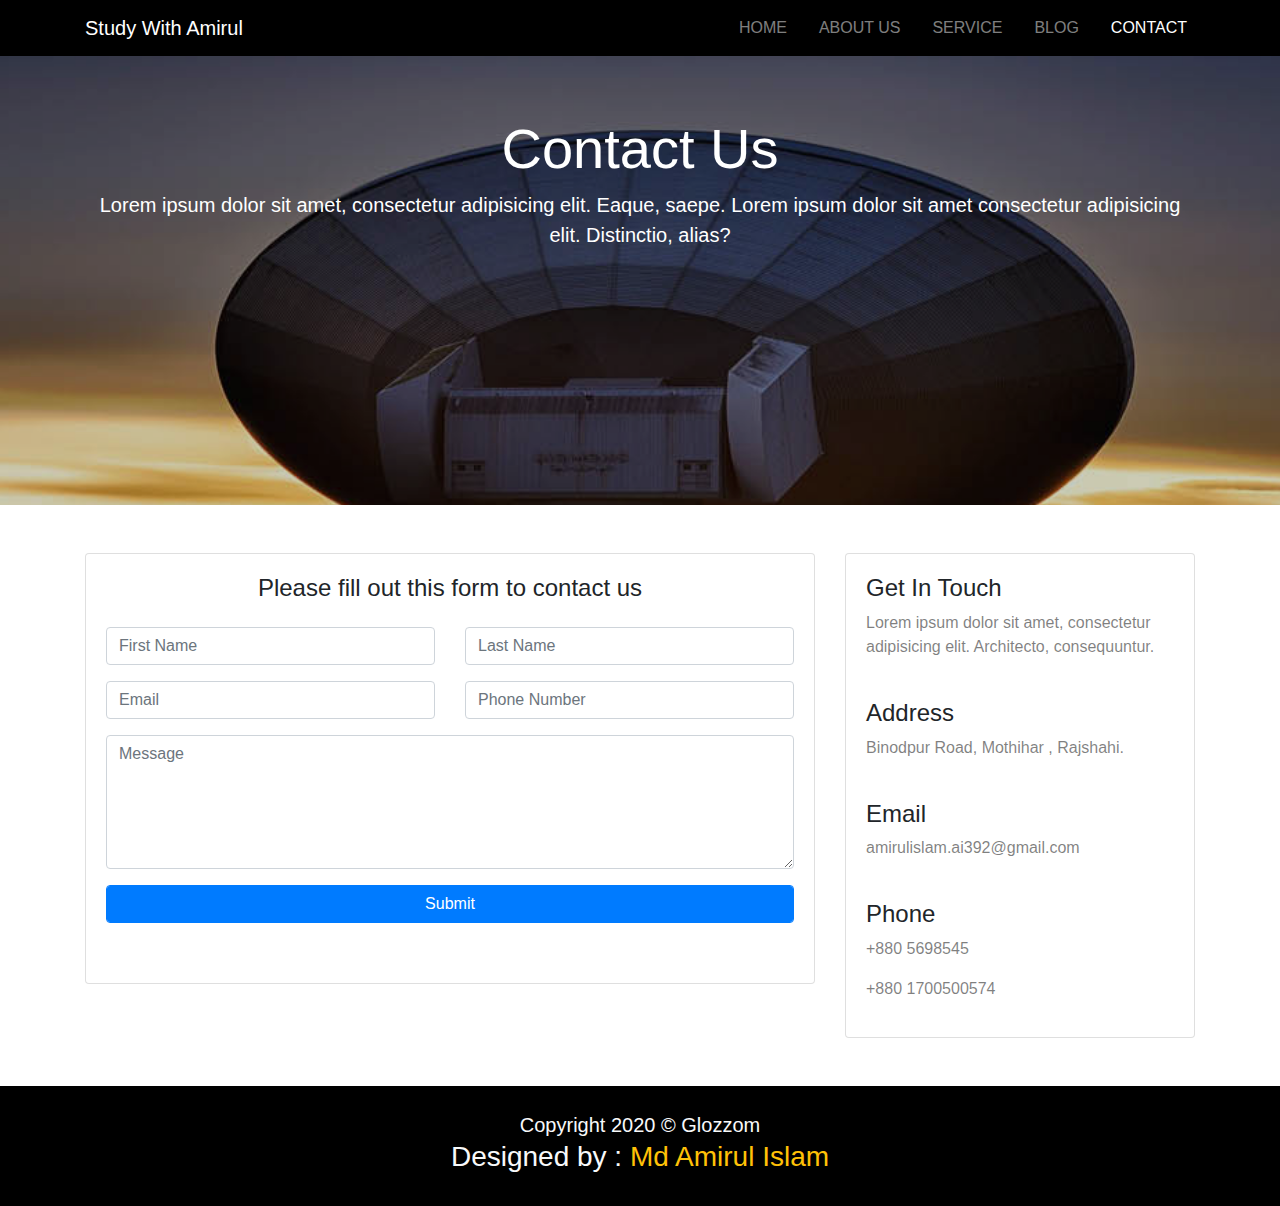
<file: contact.html>
<!DOCTYPE html>
<html lang="en">

<head>
  <meta charset="UTF-8">
  <meta name="viewport" content="width=device-width, initial-scale=1.0">
  <meta http-equiv="X-UA-Compatible" content="ie=edge">
  <link rel="shortcut icon" href="img/icon.png" type="image/x-icon">
  <link rel="stylesheet" href="fonts/css/all.min.css">
  <link rel="stylesheet" href="css/bootstrap.min.css">
  <link rel="stylesheet" href="css/navbar-fixed.css">
  <link rel="stylesheet" href="css/style.css">
  
  
  <title>Contact - Study With Amirul</title>
</head>

<body>


  <!--Navbar setup -->
  <nav class="navbar navbar-dark navbar-expand-md fixed-top">
    <div class="container">
      <a class="navbar-brand" href="index.html">Study With Amirul</a>
      <button class="navbar-toggler" data-target="#navbar1" data-toggle="collapse"><span
          class="navbar-toggler-icon"></span></button>
      <div class="collapse navbar-collapse" id="navbar1">
        <ul class="navbar-nav ml-auto">
          <li class="nav-item"><a class="nav-link" href="index.html">HOME</a></li>
          <li class="nav-item"><a class="nav-link" href="about.html">ABOUT US</a></li>
          <li class="nav-item"><a class="nav-link" href="service.html">SERVICE</a></li>
          <li class="nav-item"><a class="nav-link" href="blog.html">BLOG</a></li>
          <li class="active nav-item"><a class="nav-link" href="contact.html">CONTACT</a></li>
        </ul>
      </div>
    </div>
  </nav>
  <!--Navbar setup End-->



<!--Contact Page header-->
<section id="contact-header" class="page-header text-center">
  <div class="dark-overlay"> 
      <div class="container">
          <div class="row">
              <div class="col">
                  <h2 class="display-4">Contact Us</h2>
                  <p class="lead">
                      Lorem ipsum dolor sit amet, consectetur adipisicing elit. Eaque, saepe.
                      Lorem ipsum dolor sit amet consectetur adipisicing elit. Distinctio, alias?
                  </p>
              </div>
          </div>
      </div>
  </div>
</section>
<!--Contact Page header End-->







<!--Contact Portion-->
<section id="send-sms-portion" class="text-center my-5">
  <div class="container">
    <div class="row">
      <div class="col-lg-8">
        <div>
          <div class="card">
            <div class="card-body">
              <h4>Please fill out this form to contact us</h4>
              <form action="">
                <div class="row my-4">
                  <div class="col-lg-6">
                    <div class="form-group">
                      <input class="form-control" type="text" placeholder="First Name">
                    </div>
                  </div>
                  <div class="col-lg-6">
                    <div class="form-group">
                      <input class="form-control" type="text" placeholder="Last Name">
                    </div>
                  </div>
                  <div class="col-lg-6">
                    <div class="form-group">
                      <input class="form-control" type="email" placeholder="Email">
                    </div>
                  </div>
                  <div class="col-lg-6">
                    <div class="form-group">
                      <input class="form-control" type="text" placeholder="Phone Number">
                    </div>
                  </div>
                  <div class="col-12">
                    <div class="form-group">
                      <textarea class="form-control" rows="5" placeholder="Message"></textarea>
                    </div>
                  </div>
                  <div class="col-12">
                    <div class="form-group">
                      <input class="btn btn-primary form-control" type="submit">
                    </div>
                  </div>
                </div>
              </form>
            </div>
          </div>
        </div>
      </div>
      <div id="contact-text" class="col-lg-4 text-left">
        <div class="card">
          <div class="card-body">
            <h4>Get In Touch</h4>
            <p>
              Lorem ipsum dolor sit amet, consectetur adipisicing elit. Architecto, consequuntur.
            </p>
            <br>
            <h4>Address</h4>
            <p>

              Binodpur Road, Mothihar , Rajshahi.
            </p>
            <br>
            <h4>Email</h4>
            <p>amirulislam.ai392@gmail.com</p>
            <br>
            <h4>Phone</h4>
            <p>
              +880 5698545
            </p>
            <p>
              +880 1700500574
            </p>
          </div>
        </div>
      </div>
    </div>
  </div>
</section>
<!--Contact Portion End-->









   <!-- Footer -->
   <footer id="copyright" class="py-4 text-light text-center">
    <div class="container">
      <div class="row">
        <div class="col">
          <p class="lead mb-0">Copyright 2020 &copy; Glozzom</p>
          <h3>Designed by : <span class="text-warning">Md Amirul Islam</span> </h3>
        </div>
      </div>
    </div>
  </footer>




  <script src="js/jquery.min.js"></script>
  <script src="js/popper.min.js"></script>
  <script src="js/bootstrap.min.js"></script>
  <script src="js/navbar-fixed.js"></script>

</body>

</html>
</file>
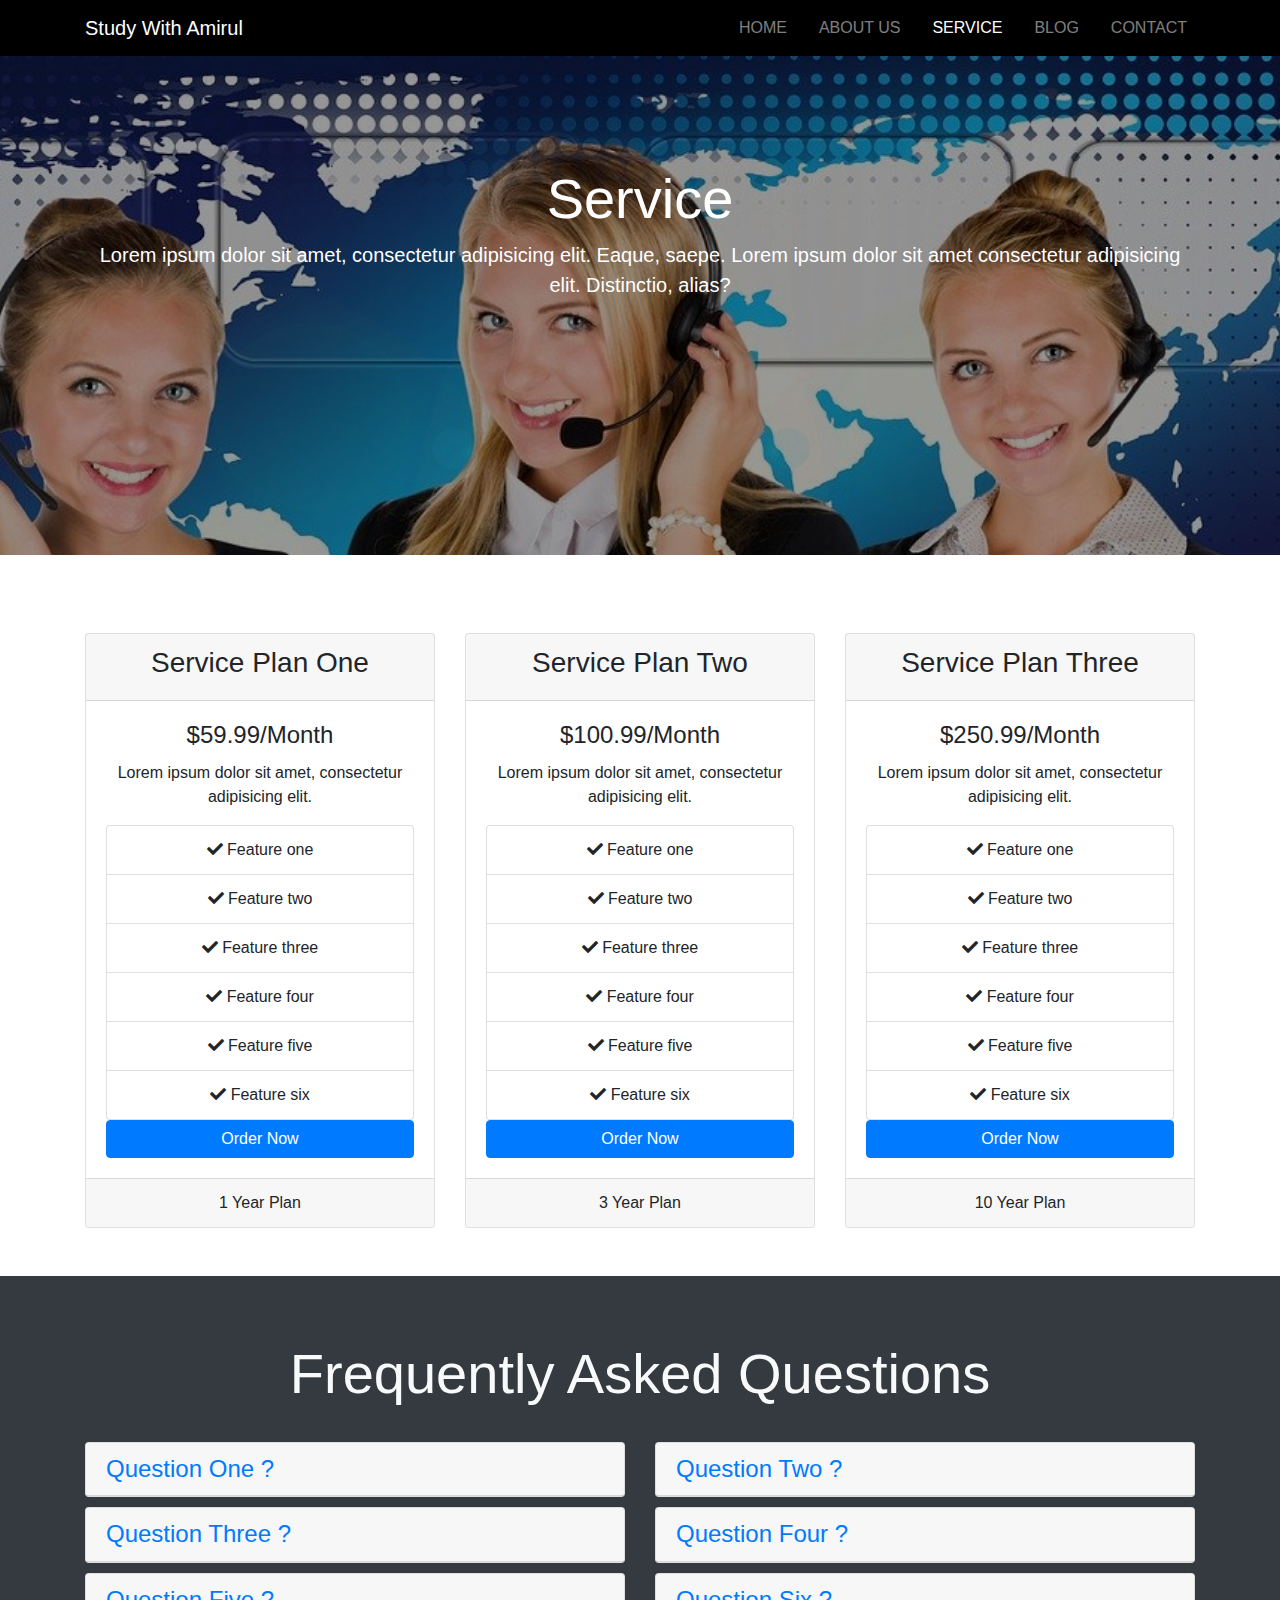
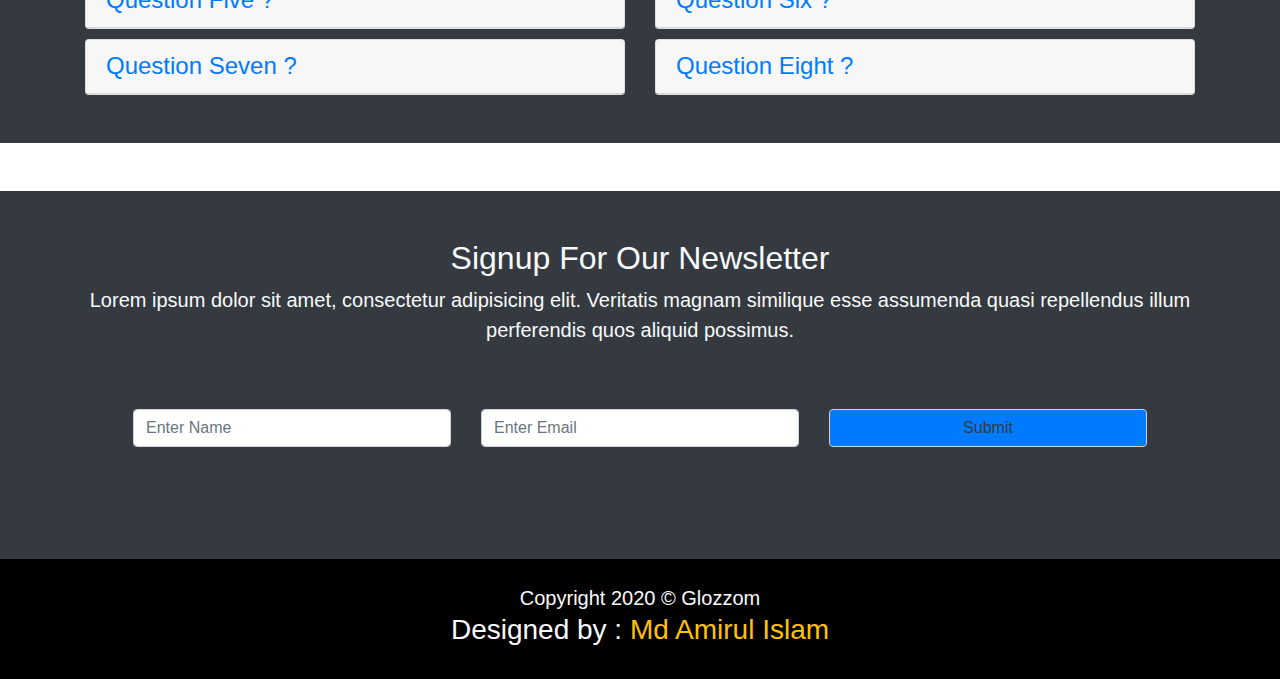
<file: service.html>
<!DOCTYPE html>
<html lang="en">

<head>
  <meta charset="UTF-8">
  <meta name="viewport" content="width=device-width, initial-scale=1.0">
  <meta http-equiv="X-UA-Compatible" content="ie=edge">
  <link rel="shortcut icon" href="img/icon.png" type="image/x-icon">
  <link rel="stylesheet" href="fonts/css/all.min.css">
  <link rel="stylesheet" href="css/bootstrap.min.css">
  <link rel="stylesheet" href="css/style.css">
  
  
  <title>Service - Study With Amirul</title>
</head>

<body>


  <!--Navbar setup -->
  <nav class="navbar navbar-dark navbar-expand-md fixed-top">
    <div class="container">
      <a class="navbar-brand" href="index.html">Study With Amirul</a>
      <button class="navbar-toggler" data-target="#navbar1" data-toggle="collapse"><span
          class="navbar-toggler-icon"></span></button>
      <div class="collapse navbar-collapse" id="navbar1">
        <ul class="navbar-nav ml-auto">
          <li class="nav-item"><a class="nav-link" href="index.html">HOME</a></li>
          <li class="nav-item"><a class="nav-link" href="about.html">ABOUT US</a></li>
          <li class="active nav-item"><a class="nav-link" href="service.html">SERVICE</a></li>
          <li class="nav-item"><a class="nav-link" href="blog.html">BLOG</a></li>
          <li class="nav-item"><a class="nav-link" href="contact.html">CONTACT</a></li>
        </ul>
      </div>
    </div>
  </nav>
  <!--Navbar setup End-->


<!--Service Page header-->
<section id="service-header" class="page-header text-center">
  <div class="dark-overlay"> 
      <div class="container">
          <div class="row">
              <div class="col">
                  <h2 class="display-4">Service</h2>
                  <p class="lead">
                      Lorem ipsum dolor sit amet, consectetur adipisicing elit. Eaque, saepe.
                      Lorem ipsum dolor sit amet consectetur adipisicing elit. Distinctio, alias?
                  </p>
              </div>
          </div>
      </div>
  </div>
</section>
<!--Service Page header End-->


  

<!--Service plane-->
<section id="Service-plane" class="my-5 text-center">
  <div class="container">
    <div class="row">
      <div class="col-lg-4 col-md-6">
        <div class="card">
          <div class="card-header">
            <h3>Service Plan One</h3>
          </div>
          <div class="card-body">
            <h4 class="card-title">$59.99/Month</h4>
            <p class="card-text">Lorem ipsum dolor sit amet, consectetur adipisicing elit.
            </p>
            <ul class="list-group">
              <li class="list-group-item"><i class="fas fa-check"></i> Feature one</li>
              <li class="list-group-item"><i class="fas fa-check"></i> Feature two</li>
              <li class="list-group-item"><i class="fas fa-check"></i> Feature three</li>
              <li class="list-group-item"><i class="fas fa-check"></i> Feature four</li>
              <li class="list-group-item"><i class="fas fa-check"></i> Feature five</li>
              <li class="list-group-item"><i class="fas fa-check"></i> Feature six</li>
            </ul>
            <button class="btn btn-primary w-100 ">Order Now</button>
          </div>
          <div class="card-footer">
            1 Year Plan
          </div>
        </div>
      </div>
      <div class="col-lg-4 col-md-6">
        <div class="card">
          <div class="card-header">
            <h3>Service Plan Two</h3>
          </div>
          <div class="card-body">
            <h4 class="card-title">$100.99/Month</h4>
            <p class="card-text">Lorem ipsum dolor sit amet, consectetur adipisicing elit.
            </p>
            <ul class="list-group">
              <li class="list-group-item"><i class="fas fa-check"></i> Feature one</li>
              <li class="list-group-item"><i class="fas fa-check"></i> Feature two</li>
              <li class="list-group-item"><i class="fas fa-check"></i> Feature three</li>
              <li class="list-group-item"><i class="fas fa-check"></i> Feature four</li>
              <li class="list-group-item"><i class="fas fa-check"></i> Feature five</li>
              <li class="list-group-item"><i class="fas fa-check"></i> Feature six</li>
            </ul>
            <button class="btn btn-primary w-100 ">Order Now</button>
          </div>
          <div class="card-footer">
            3 Year Plan
          </div>
        </div>
      </div>
      <div class="col-lg-4 col-md-6">
        <div class="card">
          <div class="card-header">
            <h3>Service Plan Three</h3>
          </div>
          <div class="card-body">
            <h4 class="card-title">$250.99/Month</h4>
            <p class="card-text">Lorem ipsum dolor sit amet, consectetur adipisicing elit.
            </p>
            <ul class="list-group">
              <li class="list-group-item"><i class="fas fa-check"></i> Feature one</li>
              <li class="list-group-item"><i class="fas fa-check"></i> Feature two</li>
              <li class="list-group-item"><i class="fas fa-check"></i> Feature three</li>
              <li class="list-group-item"><i class="fas fa-check"></i> Feature four</li>
              <li class="list-group-item"><i class="fas fa-check"></i> Feature five</li>
              <li class="list-group-item"><i class="fas fa-check"></i> Feature six</li>
            </ul>
            <button class="btn btn-primary w-100 ">Order Now</button>
          </div>
          <div class="card-footer">
            10 Year Plan
          </div>
        </div>
      </div>
    </div>
  </div>
</section>
<!--Service plane End-->






<section id="accordion" class="py-5">
  <div class="container">
    <div class="row text-center py-3 text-light">
      <div class="col">
        <h2 class="display-4">Frequently Asked Questions</h2>
      </div>
    </div>
    <div class="row">
      <div  class="col-lg-6">
        <div class="card">
          <div class="card-header">
            <a href="#q1" data-toggle="collapse" data-parent="#accordion">
              <h4 class="mb-0">Question One ?</h4>
            </a>
          </div>
          <div id="q1" class="collapse p-3">
              <p class="lead">
                Lorem ipsum dolor sit amet consectetur, adipisicing elit. Alias eum est quod fugiat, voluptatem sunt excepturi magni commodi ipsa totam et maxime consectetur ipsam officia voluptatum, optio sequi similique deserunt!
              </p>
          </div>
        </div>
      </div>
      <div  class="col-lg-6">
        <div class="card">
          <div class="card-header">
            <a href="#q2" data-toggle="collapse" data-parent="#accordion">
              <h4 class="mb-0">Question Two ?</h4>
            </a>
          </div>
          <div id="q2" class="collapse p-3">
              <p class="lead">
                Lorem ipsum dolor sit amet consectetur, adipisicing elit. Alias eum est quod fugiat, voluptatem sunt excepturi magni commodi ipsa totam et maxime consectetur ipsam officia voluptatum, optio sequi similique deserunt!
              </p>
          </div>
        </div>
      </div>
      <div  class="col-lg-6">
        <div class="card">
          <div class="card-header">
            <a href="#q3" data-toggle="collapse" data-parent="#accordion">
              <h4 class="mb-0">Question Three ?</h4>
            </a>
          </div>
          <div id="q3" class="collapse p-3">
              <p class="lead">
                Lorem ipsum dolor sit amet consectetur, adipisicing elit. Alias eum est quod fugiat, voluptatem sunt excepturi magni commodi ipsa totam et maxime consectetur ipsam officia voluptatum, optio sequi similique deserunt!
              </p>
          </div>
        </div>
      </div>
      <div  class="col-lg-6">
        <div class="card">
          <div class="card-header">
            <a href="#q4" data-toggle="collapse" data-parent="#accordion">
              <h4 class="mb-0">Question Four ?</h4>
            </a>
          </div>
          <div id="q4" class="collapse p-3">
              <p class="lead">
                Lorem ipsum dolor sit amet consectetur, adipisicing elit. Alias eum est quod fugiat, voluptatem sunt excepturi magni commodi ipsa totam et maxime consectetur ipsam officia voluptatum, optio sequi similique deserunt!
              </p>
          </div>
        </div>
      </div>
      <div  class="col-lg-6">
        <div class="card">
          <div class="card-header">
            <a href="#q5" data-toggle="collapse" data-parent="#accordion">
              <h4 class="mb-0">Question Five ?</h4>
            </a>
          </div>
          <div id="q5" class="collapse p-3">
              <p class="lead">
                Lorem ipsum dolor sit amet consectetur, adipisicing elit. Alias eum est quod fugiat, voluptatem sunt excepturi magni commodi ipsa totam et maxime consectetur ipsam officia voluptatum, optio sequi similique deserunt!
              </p>
          </div>
        </div>
      </div>
      <div  class="col-lg-6">
        <div class="card">
          <div class="card-header">
            <a href="#q6" data-toggle="collapse" data-parent="#accordion">
              <h4 class="mb-0">Question Six ?</h4>
            </a>
          </div>
          <div id="q6" class="collapse p-3">
              <p class="lead">
                Lorem ipsum dolor sit amet consectetur, adipisicing elit. Alias eum est quod fugiat, voluptatem sunt excepturi magni commodi ipsa totam et maxime consectetur ipsam officia voluptatum, optio sequi similique deserunt!
              </p>
          </div>
        </div>
      </div>
      <div  class="col-lg-6">
        <div class="card">
          <div class="card-header">
            <a href="#q7" data-toggle="collapse" data-parent="#accordion">
              <h4 class="mb-0">Question Seven ?</h4>
            </a>
          </div>
          <div id="q7" class="collapse p-3">
              <p class="lead">
                Lorem ipsum dolor sit amet consectetur, adipisicing elit. Alias eum est quod fugiat, voluptatem sunt excepturi magni commodi ipsa totam et maxime consectetur ipsam officia voluptatum, optio sequi similique deserunt!
              </p>
          </div>
        </div>
      </div>
      <div  class="col-lg-6">
        <div class="card">
          <div class="card-header">
            <a href="#q8" data-toggle="collapse" data-parent="#accordion">
              <h4 class="mb-0">Question Eight ?</h4>
            </a>
          </div>
          <div id="q8" class="collapse p-3">
              <p class="lead">
                Lorem ipsum dolor sit amet consectetur, adipisicing elit. Alias eum est quod fugiat, voluptatem sunt excepturi magni commodi ipsa totam et maxime consectetur ipsam officia voluptatum, optio sequi similique deserunt!
              </p>
          </div>
        </div>
      </div>
    </div>
  </div>
</section>






  <!--SignUp Section-->
  <section class="bg-dark text-light text-center mt-5 py-5" id="sign-up-section">
    <div class="container">
      <div class="row">
        <div class="col">
          <h2 class="text-light">Signup For Our Newsletter</h2>
          <p class="lead">
            Lorem ipsum dolor sit amet, consectetur adipisicing elit. Veritatis magnam similique esse assumenda quasi
            repellendus illum perferendis quos aliquid possimus.
          </p>
        </div>
      </div>
      <form action="">
        <div class="row p-md-5">
          <div class="col-lg-4">
            <div class="form-group">
              <input class="form-control" type="text" placeholder="Enter Name">
            </div>
          </div>
          <div class="col-lg-4">
            <div class="form-group">
              <input class="form-control" type="email" placeholder="Enter Email">
            </div>
          </div>
          <div class="col-lg-4">
            <div class="form-group">
              <input class="form-control text-dark bg-primary" type="button" value="Submit">
            </div>
          </div>
        </div>
      </form>
    </div>
  </section>
  <!--SignUp Section End-->






   <!-- Footer -->
   <footer id="copyright" class="py-4 text-light text-center">
    <div class="container">
      <div class="row">
        <div class="col">
          <p class="lead mb-0">Copyright 2020 &copy; Glozzom</p>
          <h3>Designed by : <span class="text-warning">Md Amirul Islam</span> </h3>
        </div>
      </div>
    </div>
  </footer>




  <script src="js/jquery.min.js"></script>
  <script src="js/popper.min.js"></script>
  <script src="js/bootstrap.min.js"></script>

</body>

</html>
</file>
<file: css/navbar-fixed.css>
html, body {
  height: 100%;
}

.container-fluid > .container, .container > .row {
  height: 100%;
}

/* nav */
nav {
  min-height: 3.5rem;
}
nav.fixed-top {
  padding: 0.5rem;
}
nav.bg-primary li a {
  color: #fff !important;
}
nav li a.active {
  padding: .2rem .4rem;
  color: #0275d8 !important;
  background-color: #fff;
  border-radius: .2rem;
  margin: .3rem 0.6rem;
}
nav .navbar-collapse.collapsing ul,
nav .navbar-collapse.show ul {
  margin-top: 3rem;
}
nav .navbar-collapse.collapsing li a,
nav .navbar-collapse.show li a  {
  padding: 0.5rem;
}

nav .navbar-collapse.show li a.active  {
  margin: 0;
}

.navbar-toggler {
  border: 0;
}

.bg-primary {
  color: #fff;
}
</file>
<file: css/style.css>
/* home page */

.navbar {
  background: #000; }

.navbar li {
  padding-left: 1em; }

#showcase {
  color: white;
  margin-top: 55px; }
  #showcase .container {
    margin-top: 100px; }

#showcaseIcon .row .col-lg-4 {
  padding-left: 30px;
  padding-right: 30px; }

.carousel-img-1 {
  min-height: 500px;
  background: url("../img/img-1.jpeg");
  background-size: cover; }

.carousel-img-2 {
  min-height: 500px;
  background: url("../img/img-2.jpg");
  background-size: cover; }

.carousel-img-3 {
  min-height: 500px;
  background: url("../img/img-3.jpg");
  background-size: cover; }

.carousel-img-4 {
  min-height: 500px;
  background: url("../img/img-4.jpg");
  background-size: cover; }

.carousel-img-5 {
  min-height: 500px;
  background: url("../img/img-5.jpg");
  background-size: cover; }

#getStarted {
  background: url("../img/bg1.jpeg") no-repeat center top;
  background-attachment: fixed;
  background-size: cover; }
  #getStarted .dark-overlay {
    padding-top: 30px;
    padding-bottom: 30px;
    background: rgba(0, 0, 0, 0.4); }

#gellary-section img {
  height: 250px;
  width: 100%;
  padding-top: 10px;
  padding-bottom: 5px; }

#copyright {
  background: black; }

#home-info #info-img {
  border-radius: 5px; }

/*home page end */
/*about page start */
.page-header {
  background: url("../img/img-1.jpeg") no-repeat center top;
  background-size: cover;
  background-attachment: fixed;
  color: white;
  height: 350px;
  margin-top: 55px;
  padding-bottom: 60px; }
  .page-header h2 {
    padding-top: 60px; }

#testimonial-section {
  background: url("../img/testimonial-background.jpg") no-repeat top center;
  background-size: cover;
  height: 400px; }
  #testimonial-section .dark-overlay {
    background: rgba(0, 0, 0, 0.3);
    height: 400px;
    padding-top: 70px; }
    #testimonial-section .dark-overlay h2 {
      padding-bottom: 30px; }

/*about page end */
/*Service pade*/
#service-header {
  background: url("../img/Service-background.jpg") no-repeat top center;
  color: white;
  height: 500px;
  background-size: cover;
  background-attachment: fixed; }
  #service-header .dark-overlay {
    background: rgba(0, 0, 0, 0.4);
    padding-top: 50px;
    height: 500px; }

#Service-plane .card {
  margin-top: 30px; }

#Service-plane .card:hover .card-body {
  background: rgba(0, 0, 0, 0.4); }

#accordion {
  background: #343A40; }
  #accordion .card {
    margin-top: 10px; }

/*Service pade end*/
/*blog page */
#blog-header {
  background: url("../img/testimonial-background.jpg") no-repeat top center;
  color: white;
  height: 450px;
  background-size: cover;
  background-attachment: fixed; }
  #blog-header .dark-overlay {
    background: rgba(0, 0, 0, 0.2);
    height: 450px; }

#blog img {
  height: 250px; }

#blog .card {
  margin-top: 20px; }

/*blog page end */
/*contact page Start */
#contact-header {
  background: url("../img/contact-us-background.jpg") no-repeat top center;
  color: white;
  height: 450px;
  background-size: cover;
  background-attachment: fixed; }
  #contact-header .dark-overlay {
    background: rgba(0, 0, 0, 0.2);
    height: 450px; }

#contact-text p {
  color: rgba(0, 0, 0, 0.5); }

/*contact page End */
@media (max-width: 768px) {
  #showcase .carousel-item {
    min-height: 400px; }
    #showcase .carousel-item .container {
      padding-left: 60px;
      padding-right: 60px;
      margin-top: 50px; }
  .row .col-lg-4 {
    padding-left: 10px;
    padding-right: 10px; }
  .dark-overlay h3 {
    font-size: 2rem; }
  #home-video h3 {
    font-size: 2.5rem; }
  #testimonial-section .container {
    width: 90%; }
  #testimonial-section h2 {
    font-size: 2.5rem;
    padding-top: 0px; }
  #testimonial-section p {
    padding: 0px;
    font-size: 0.8rem; } }

@media (max-width: 576px) {
  #showcase .carousel-item {
    min-height: 350px; }
    #showcase .carousel-item h2 {
      font-size: 2rem; }
    #showcase .carousel-item p {
      font-size: 0.8rem; }
    #showcase .carousel-item .container {
      padding-left: 60px;
      padding-right: 60px;
      margin-top: 50px; }
  #home-video h3 {
    font-size: 2rem; } }

@media (max-width: 992px) {
  .carousel-item {
    min-height: 400px; }
    .carousel-item .container {
      padding-left: 100px;
      padding-right: 100px; }
  .dark-overlay h3 {
    font-size: 3rem; } }
</file>
